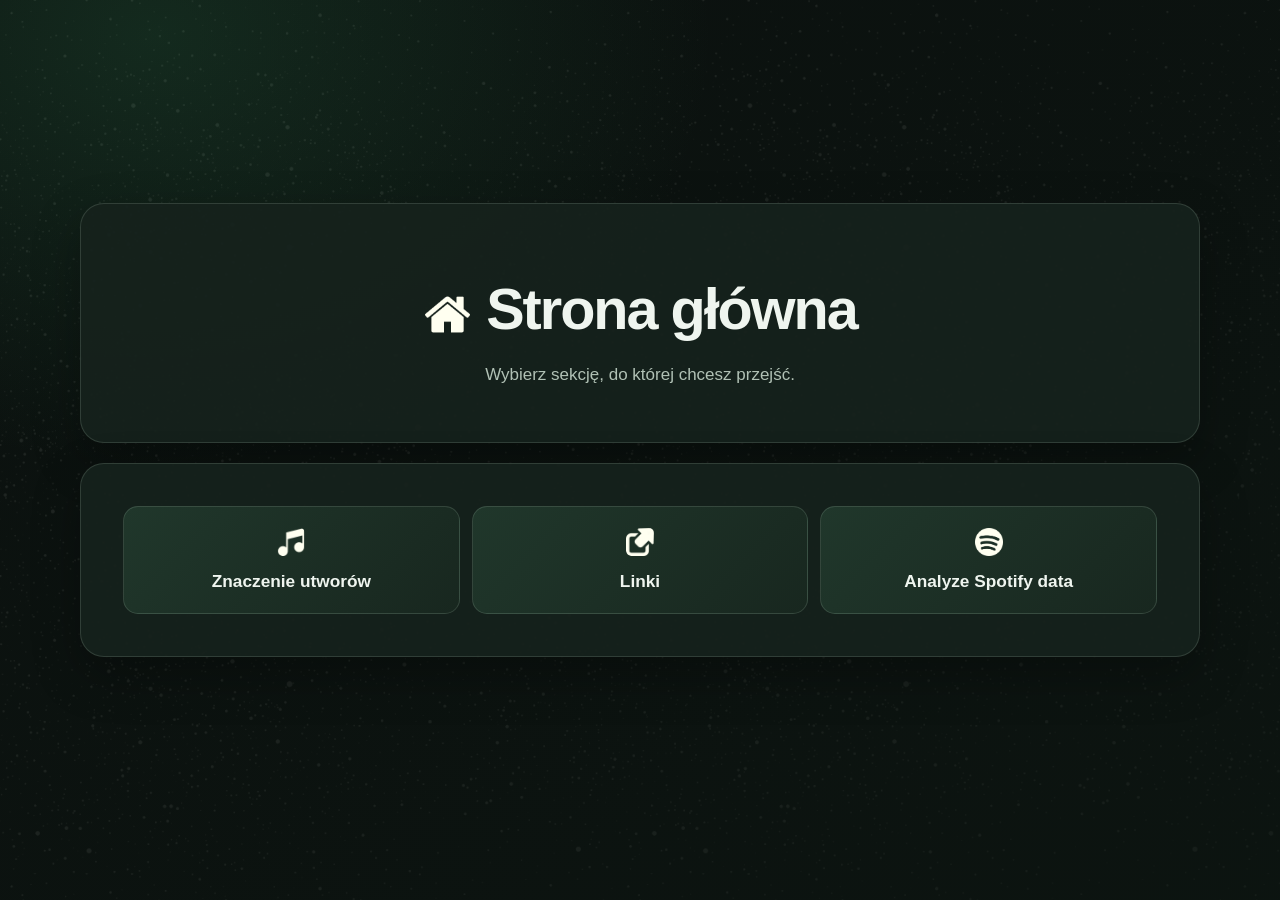
<file: index.html>
<!DOCTYPE html>
<html lang="pl">

<head>
    <meta charset="UTF-8">
    <title>Strona główna</title>
    <link rel="stylesheet" href="style.css">
    <link rel="icon" type="image/png" href="mojaStronaLogo.png">
</head>

<body class="stronaGlowna">

    <div class="blok">
        <h1><img src="houseIcon.png"> Strona główna</h1>
        <p>Wybierz sekcję, do której chcesz przejść.</p>
    </div>

    <div class="blok" id="indexNav">
        <a class="button" href="znaczenieUtworow.html"><img src="musicIcon.png"> Znaczenie utworów</a>
        <a class="button" href="linki.html"><img src="hyperlinkIcon.png"> Linki</a>
        <a class="button" href="analyzeSpotifyData.html"><img src="spotifyIcon.png"> Analyze Spotify data</a>
    </div>

</body>

</html>
</file>
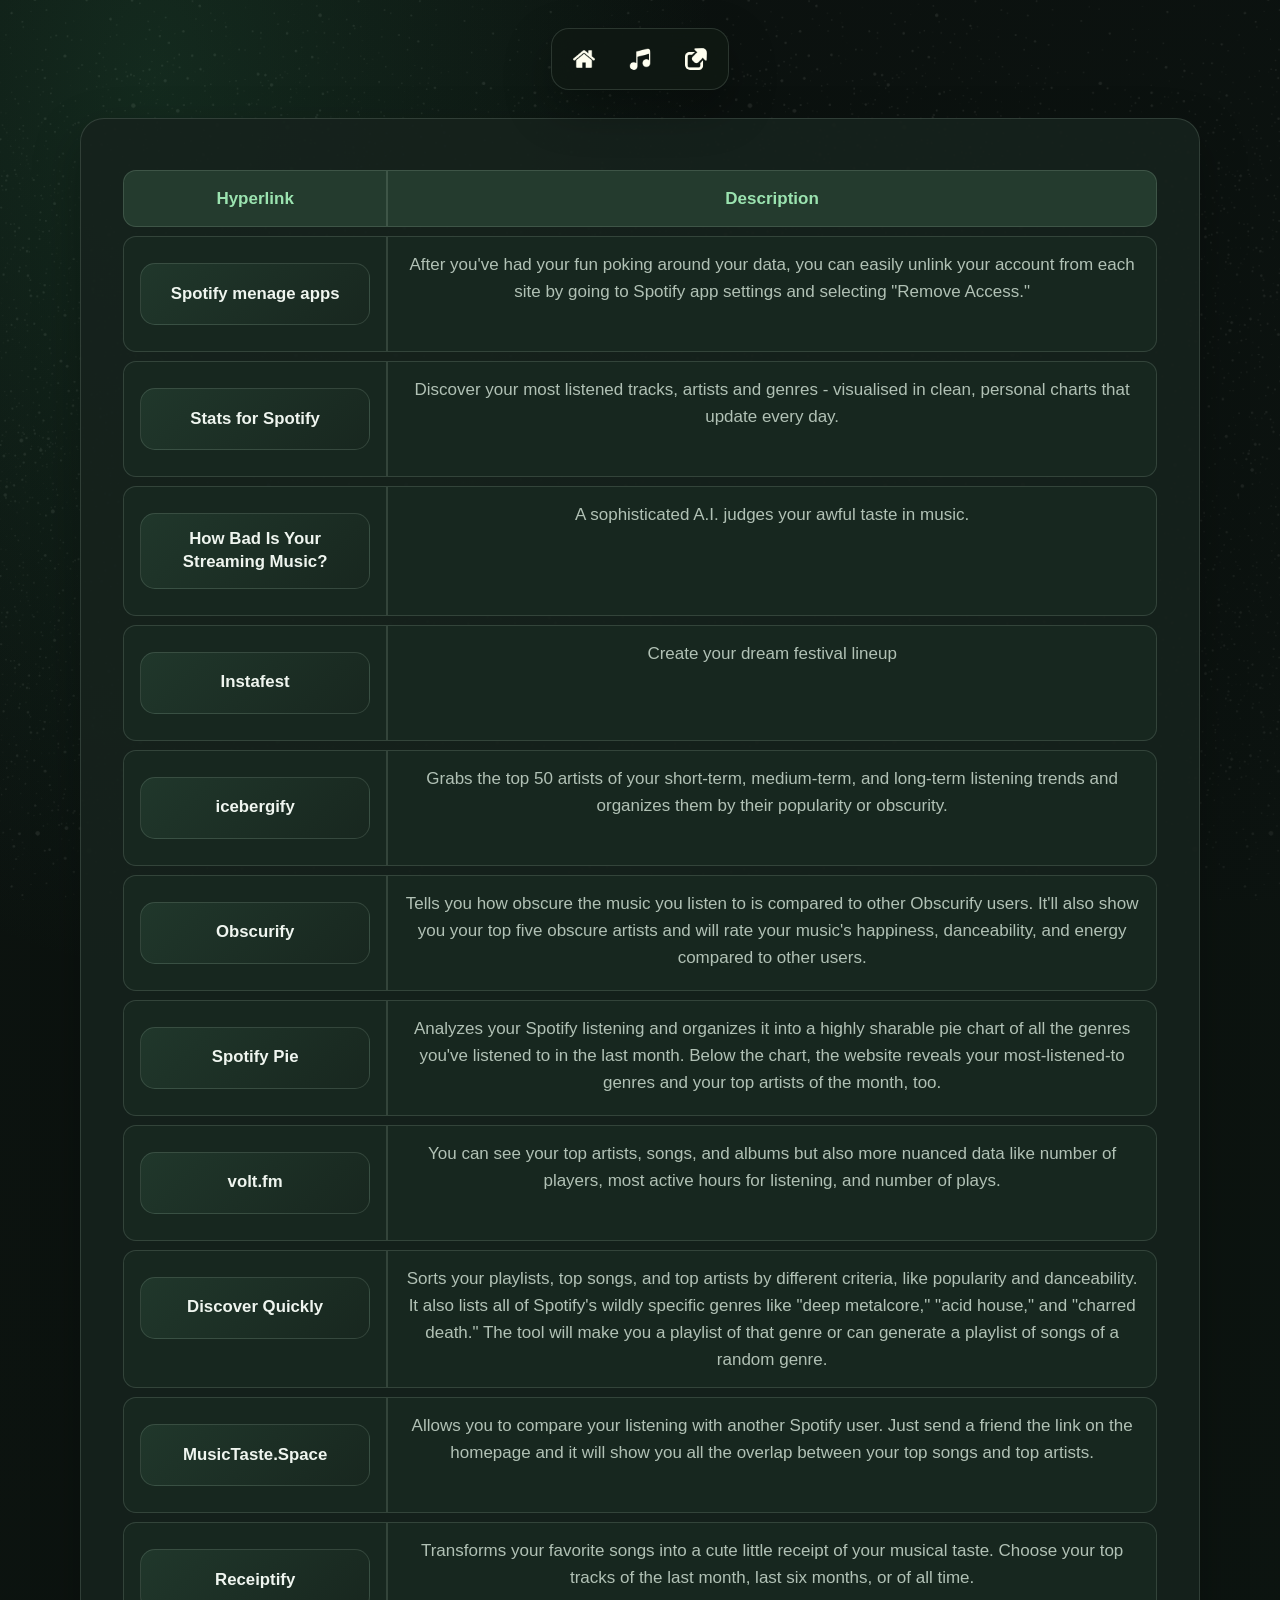
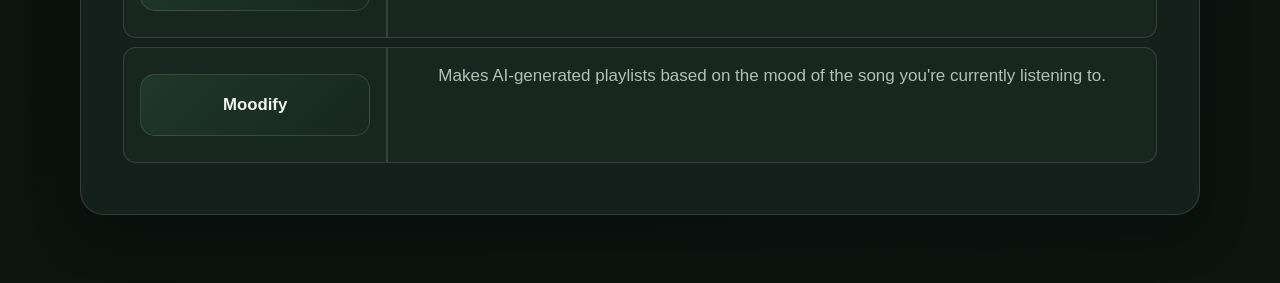
<file: analyzeSpotifyData.html>
<!DOCTYPE html>
<html lang="pl">

<head>
    <meta charset="UTF-8">
    <title>Best websites to analyze your Spotify data</title>
    <link rel="stylesheet" href="style.css">
    <link rel="icon" type="image/png" href="mojaStronaLogo.png">
</head>

<body>
    <div class="nawigacja">
        <a href="index.html"><img src="houseIcon.png" alt="home"></a>
        <a href="znaczenieUtworow.html"><img src="musicIcon.png" alt="music"></a>
        <a href="linki.html"><img src="hyperlinkIcon.png" alt="links"></a>
    </div>
    <div class="blok">
        <table border="1">
            <thead>
                <tr>
                    <td>Hyperlink</td>
                    <td>Description</td>
                </tr>
            </thead>
            <tbody>
                <tr>
                    <td><a class="button" target="blank"
                            href="https://www.google.com/search?q=spotify+manage+apps&client=firefox-b-d&hs=rVBq&sca_esv=c20455dc7eca16bd&ei=wntGataoCqCh1fIPxvGkoAE&biw=1920&bih=919&ved=0ahUKEwjWkZ7vn7SVAxWgUFUIHcY4CRQQ4dUDCBA&uact=5&oq=spotify+manage+apps&gs_lp=[base64]&sclient=gws-wiz-serp">Spotify
                            menage apps</a></td>
                    <td>After you've had your fun poking around your data, you can easily unlink your account from each
                        site by going to Spotify app settings and selecting "Remove Access."</td>
                </tr>
                <tr>
                    <td><a class="button" target="blank" href="https://www.statsforspotify.com/">Stats for Spotify</a>
                    </td>
                    <td>Discover your most listened tracks, artists and genres - visualised in clean, personal charts
                        that update every day.</td>
                </tr>
                <tr>
                    <td><a class="button" target="blank" href="https://pudding.cool/2021/10/judge-my-music/">How Bad Is
                            Your Streaming Music?</a></td>
                    <td>A sophisticated A.I. judges your awful taste in music.</td>
                </tr>
                <tr>
                    <td><a class="button" target="blank" href="https://www.instafest.app/">Instafest</a></td>
                    <td>Create your dream festival lineup</td>
                </tr>
                <tr>
                    <td><a class="button" target="blank" href="https://icebergify.com/">icebergify</a></td>
                    <td>Grabs the top 50 artists of your short-term, medium-term, and long-term listening trends and
                        organizes them by their popularity or obscurity.</td>
                </tr>
                <tr>
                    <td><a class="button" target="blank" href="https://www.obscurifymusic.com/login">Obscurify</a></td>
                    <td>Tells you how obscure the music you listen to is compared to other Obscurify users. It'll also
                        show you your top five obscure artists and will rate your music's happiness, danceability, and
                        energy compared to other users.</td>
                </tr>
                <tr>
                    <td><a class="button" target="blank" href="https://huangdarren1106.github.io/#">Spotify Pie</a></td>
                    <td>Analyzes your Spotify listening and organizes it into a highly sharable pie chart of all the
                        genres you've listened to in the last month. Below the chart, the website reveals your
                        most-listened-to genres and your top artists of the month, too.</td>
                </tr>
                <tr>
                    <td><a class="button" target="blank" href="https://volt.fm/">volt.fm</a></td>
                    <td>You can see your top artists, songs, and albums but also more nuanced data like number of
                        players, most active hours for listening, and number of plays.</td>
                </tr>
                <tr>
                    <td><a class="button" target="blank" href="https://discoverquickly.com/">Discover Quickly</a></td>
                    <td>Sorts your playlists, top songs, and top artists by different criteria, like popularity and
                        danceability. It also lists all of Spotify's wildly specific genres like "deep metalcore," "acid
                        house," and "charred death." The tool will make you a playlist of that genre or can generate a
                        playlist of songs of a random genre.</td>
                </tr>
                <tr>
                    <td><a class="button" target="blank" href="https://musictaste.space/">MusicTaste.Space</a></td>
                    <td>Allows you to compare your listening with another Spotify user. Just send a friend the link on
                        the homepage and it will show you all the overlap between your top songs and top artists.</td>
                </tr>
                <tr>
                    <td><a class="button" target="blank" href="https://receiptify.herokuapp.com/">Receiptify</a></td>
                    <td>Transforms your favorite songs into a cute little receipt of your musical taste. Choose your top
                        tracks of the last month, last six months, or of all time.</td>
                </tr>
                <tr>
                    <td><a class="button" target="blank" href="https://moodify.toasted.ai/">Moodify</a></td>
                    <td>Makes AI-generated playlists based on the mood of the song you're currently listening to.</td>
                </tr>
            </tbody>
        </table>

    </div>
</body>

</html>
</file>
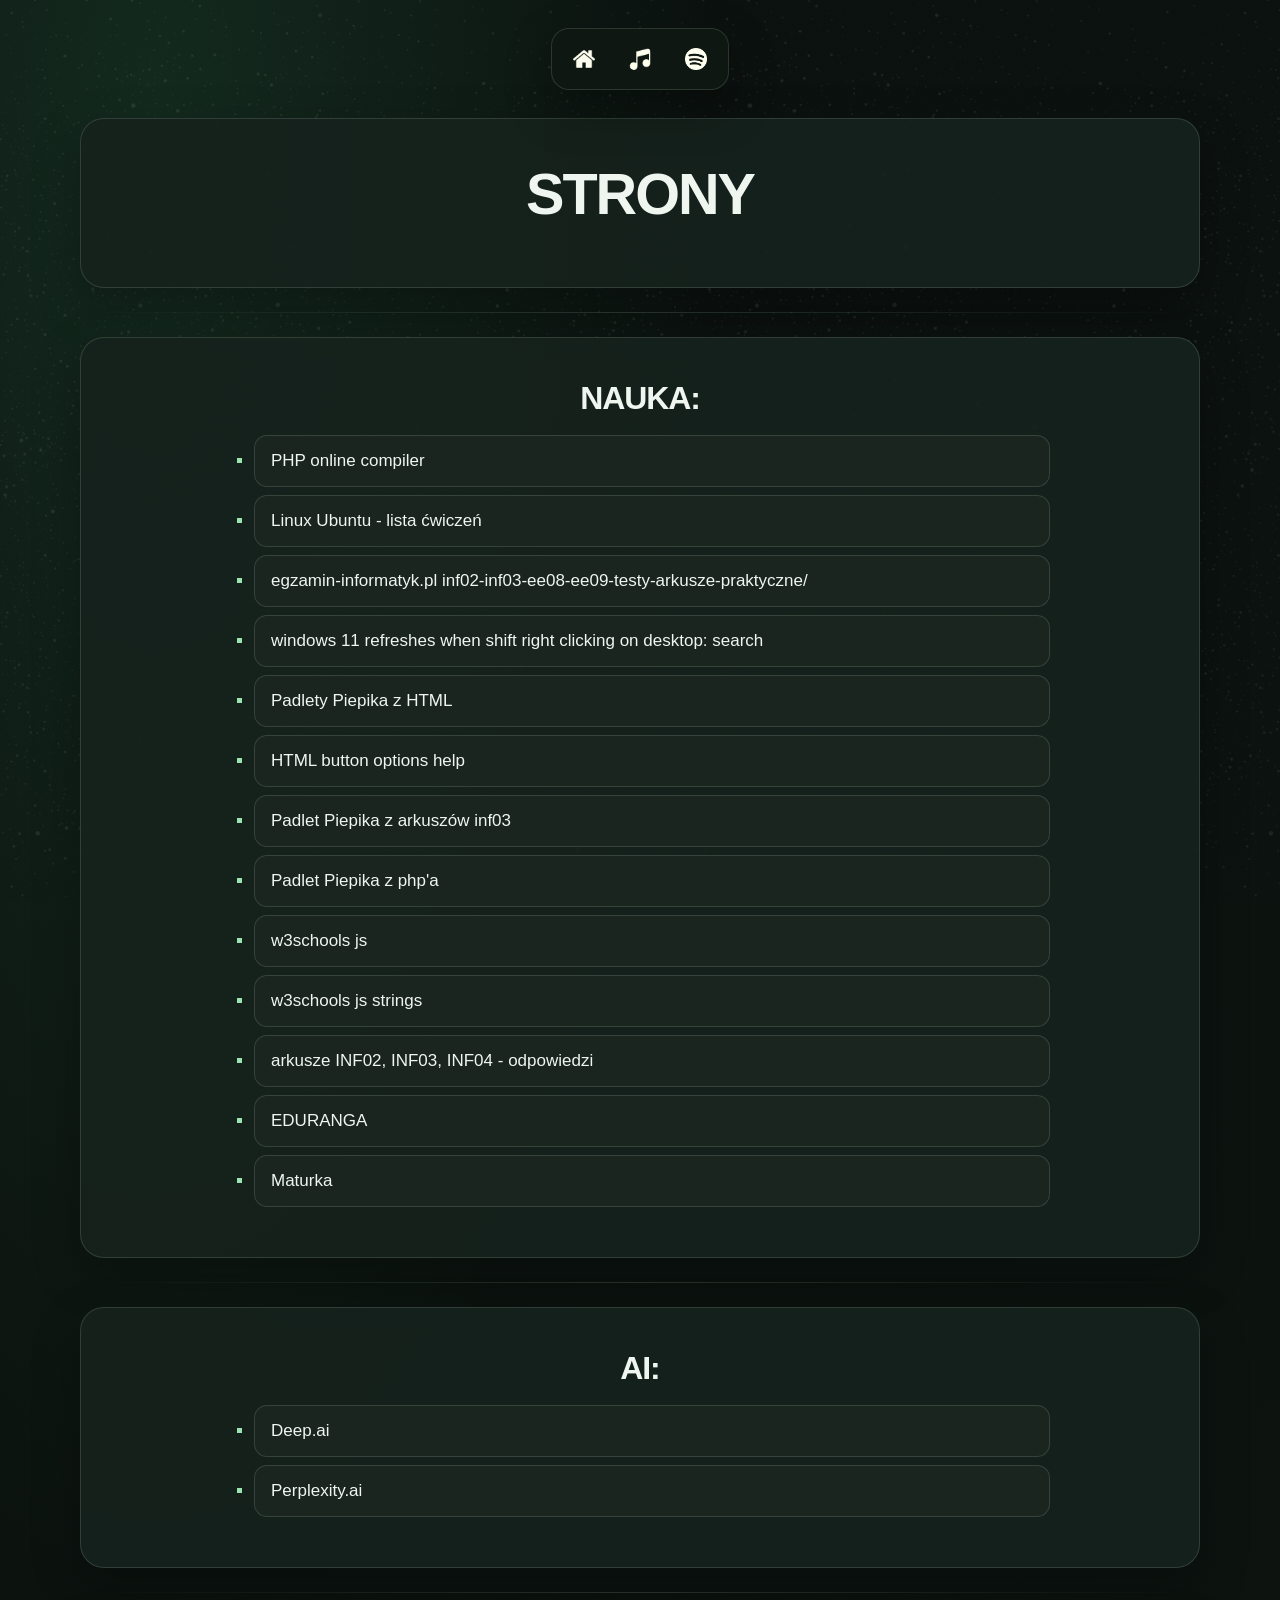
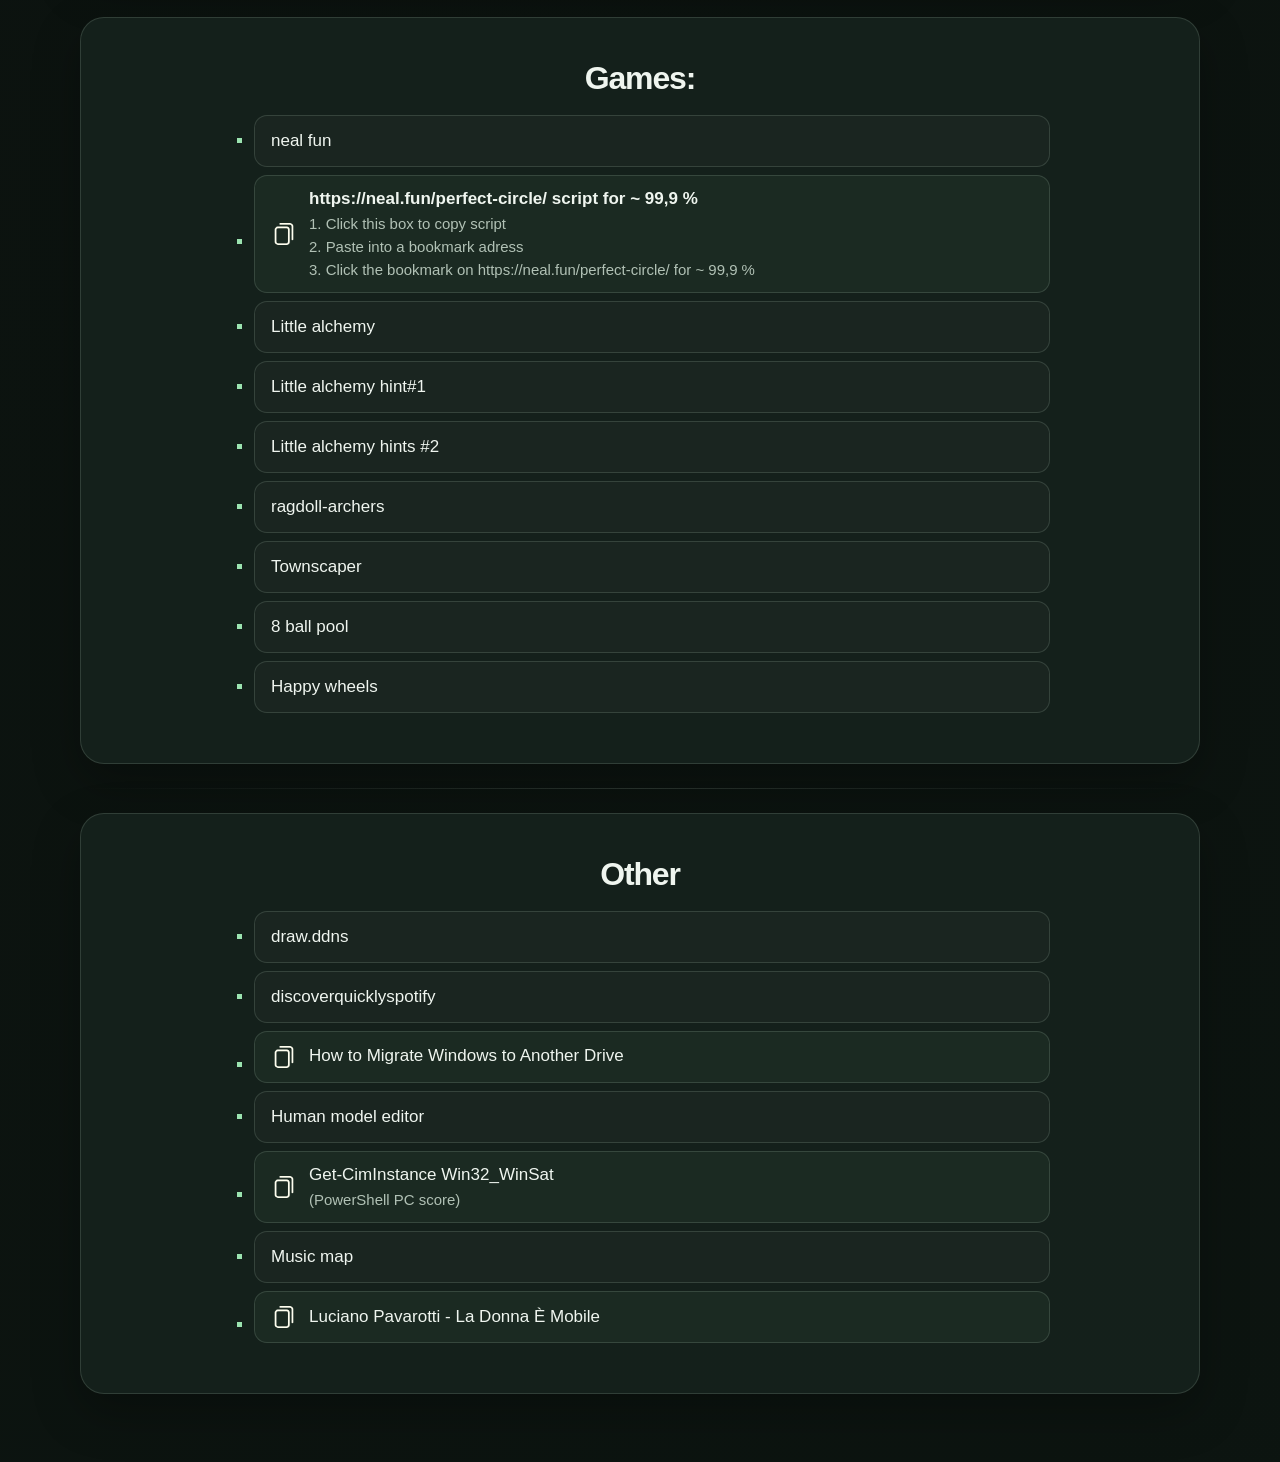
<file: linki.html>
<!DOCTYPE html>
<html lang="pl">

<head>
    <meta charset="UTF-8">
    <meta name="viewport" content="width=device-width, initial-scale=1.0" />
    <title>Linki</title>
    <link rel="stylesheet" href="style.css">
    <link rel="icon" type="image/png" href="mojaStronaLogo.png">
    <script>
        function showToast(msg) {
            const toast = document.getElementById("toast");
            toast.textContent = msg;
            toast.classList.add("show");
            setTimeout(() => {
                toast.classList.remove("show");
            }, 1500);
        }

        function copyText(text) {
            if (navigator.clipboard && window.isSecureContext) {
                navigator.clipboard.writeText(text)
                    .then(() => showToast("Skopiowano!"))
                    .catch(() => fallbackCopy(text));
            } else {
                fallbackCopy(text);
            }
        }

        function fallbackCopy(text) {
            const textarea = document.createElement("textarea");
            textarea.value = text;
            document.body.appendChild(textarea);
            textarea.select();

            try {
                document.execCommand("copy");
                showToast("Skopiowano!");
            } catch (e) {
                showToast("Błąd kopiowania!");
                console.error(e);
            }

            document.body.removeChild(textarea);
        }

        function openLink(url) {
            window.open(url, '_blank');
        }
    </script>
</head>

<body class="stronaLinki">

    <div class="nawigacja">
        <a href="index.html"><img src="houseIcon.png" alt="home"></a>
        <a href="znaczenieUtworow.html"><img src="musicIcon.png" alt="music"></a>
        <a href="analyzeSpotifyData.html"><img src="spotifyIcon.png" alt="spotifyIcon"></a>
    </div>

    <div id="toast"></div>

    <div class="blok">
        <h1>STRONY</h1>
    </div>

    <div class="seperate"></div>

    <div class="blok">
        <h2>NAUKA:</h2>
        <ul>
            <li><button class="hyperlink" onclick="openLink('https://onlinephp.io/')">PHP online compiler</button></li>
            <li><button class="hyperlink" onclick="openLink('https://zse.rzeszow.pl/ubuntu/lista-cwiczen')">Linux Ubuntu
                    - lista ćwiczeń</button></li>
            <li><button class="hyperlink"
                    onclick="openLink('https://egzamin-informatyk.pl/inf02-inf03-ee08-ee09-testy-arkusze-praktyczne/')">egzamin-informatyk.pl
                    inf02-inf03-ee08-ee09-testy-arkusze-praktyczne/</button></li>
            <li><button class="hyperlink"
                    onclick="openLink('https://www.google.com/search?q=windows+11+refreshes+when+shift+right+clicking+on+desktop&oq=windows+11+refreshes+when+shift+right+clicking+on+desktop&gs_lcrp=EgZjaHJvbWUyBggAEEUYOTIHCAEQABjvBTIHCAIQABjvBTIHCAMQABjvBTIHCAQQABjvBTIHCAUQABjvBdIBBzc3NGowajeoAgCwAgA&sourceid=chrome&ie=UTF-8')">windows
                    11 refreshes when shift right clicking on desktop: search</button></li>
            <li><button class="hyperlink"
                    onclick="openLink('https://padlet.com/marcinpiepik/html5-uivaxnssnelvgwbb')">Padlety Piepika z
                    HTML</button></li>
            <li><button class="hyperlink"
                    onclick="openLink('https://developer.mozilla.org/en-US/docs/Web/HTML/Reference/Elements/button')">HTML
                    button options help</button></li>
            <li><button class="hyperlink"
                    onclick="openLink('https://padlet.com/marcinpiepik/inf-03-jn1rvdrow06idmlj')">Padlet Piepika z
                    arkuszów inf03</button></li>
            <li><button class="hyperlink"
                    onclick="openLink('https://padlet.com/marcinpiepik/php-bazy-danych-f28ep5j7j0qaia06')">Padlet
                    Piepika z php'a</button></li>
            <li><button class="hyperlink" onclick="openLink('https://www.w3schools.com/js/default.asp')">w3schools
                    js</button></li>
            <li><button class="hyperlink" onclick="openLink('https://www.w3schools.com/js/js_strings.asp')">w3schools js
                    strings</button></li>
            <li><button class="hyperlink" onclick="openLink('https://ee-informatyk.pl/')">arkusze INF02, INF03, INF04 -
                    odpowiedzi</button></li>
            <li><button class="hyperlink" onclick="openLink('https://app.eduranga.pl/')">EDURANGA</button></li>
            <li><button class="hyperlink" onclick="openLink('https://zdaszto.eduranga.pl/moje-kursy/')">Maturka</button></li>
        </ul>
    </div>

    <div class="seperate"></div>

    <div class="blok">
        <h2>AI:</h2>
        <ul>
            <li><button class="hyperlink" onclick="openLink('https://deepai.org/')">Deep.ai</button></li>
            <li><button class="hyperlink" onclick="openLink('https://www.perplexity.ai/')">Perplexity.ai</button></li>
        </ul>
    </div>

    <div class="seperate"></div>

    <div class="blok">
        <h2>Games:</h2>
        <ul>
            <li><button class="hyperlink" onclick="openLink('https://neal.fun/')">neal fun</button></li>

            <li>
                <button class="copy"
                    onclick="copyText('javascript:(function()%7Blet%20s%3Ddocument.querySelector(%22main%20svg%22).getBoundingClientRect()%2Ccx%3Ds.width%2F2%2Bs.x%2Ccy%3Ds.height%2F2%2Bs.y%2Cr%3Ds.width%2F3%2Cd%3Ddocument.querySelector(%22main%20div%22)%2Ca%3D0%3Bfor(let%20e%3D0%3Be%3C50%3Be%2B%2B)%7Ba%2B%3DMath.acos(1-Math.pow(60%2Fr%2C2)%2F2)%3Blet%20t%3DMath.round(cx%2Br*Math.cos(a))%2Cn%3DMath.round(cy%2Br*Math.sin(a))%3B0%3D%3De%26%26d.dispatchEvent(new%20MouseEvent(%22mousedown%22%2C%7BclientX%3At%2CclientY%3An%7D))%2Cd.dispatchEvent(new%20MouseEvent(%22mousemove%22%2C%7BclientX%3At%2CclientY%3An%7D))%3Bd.dispatchEvent(new%20MouseEvent(%22mouseup%22%2C%7BclientX%3At%2CclientY%3An%7D))%7D)()')">
                    <img src="iconCopy.png" alt="iconCopy" />
                    <div class="btn-text">
                        <b>https://neal.fun/perfect-circle/ script for ~ 99,9 %</b>
                        <span>1. Click this box to copy script</span>
                        <span>2. Paste into a bookmark adress</span>
                        <span>3. Click the bookmark on https://neal.fun/perfect-circle/ for ~ 99,9 %</span>
                    </div>
                </button>
            </li>

            <li><button class="hyperlink" onclick="openLink('https://littlealchemy.com/')">Little alchemy</button></li>
            <li><button class="hyperlink" onclick="openLink('https://www.gambledude.com/#S')">Little alchemy
                    hint#1</button></li>
            <li><button class="hyperlink" onclick="openLink('https://littlealchemy.com/hints/')">Little alchemy hints
                    #2</button></li>
            <li><button class="hyperlink"
                    onclick="openLink('https://www.crazygames.com/game/ragdoll-archers')">ragdoll-archers</button></li>
            <li><button class="hyperlink"
                    onclick="openLink('https://oskarstalberg.com/Townscaper/#HAI5kA2')">Townscaper</button></li>
            <li><button class="hyperlink"
                    onclick="openLink('https://www.crazygames.com/game/8-ball-pool-billiards-multiplayer')">8 ball
                    pool</button></li>
            <li><button class="hyperlink" onclick="openLink('https://totaljerkface.com/happy_wheels.tjf')">Happy
                    wheels</button></li>
        </ul>
    </div>

    <div class="seperate"></div>

    <div class="blok">
        <h2>Other</h2>
        <ul>
            <li><button class="hyperlink" onclick="openLink('https://draw.ddns.net/')">draw.ddns</button></li>
            <li><button class="hyperlink"
                    onclick="openLink('https://discoverquickly.com')">discoverquicklyspotify</button></li>

            <li>
                <button class="copy" onclick="copyText('How to Migrate Windows to Another Drive')">
                    <img src="iconCopy.png" alt="iconCopy" />
                    <div class="btn-text">How to Migrate Windows to Another Drive</div>
                </button>
            </li>

            <li><button class="hyperlink" onclick="openLink('https://me.meshcapade.com/editor')">Human model
                    editor</button></li>

            <li>
                <button class="copy" onclick="copyText('Get-CimInstance Win32_WinSat')">
                    <img src="iconCopy.png" alt="iconCopy" />
                    <div class="btn-text">
                        Get-CimInstance Win32_WinSat
                        <span>(PowerShell PC score)</span>
                    </div>
                </button>
            </li>

            <li><button class="hyperlink" onclick="openLink('https://www.music-map.com')">Music map</button></li>

            <li>
                <button class="copy" onclick="copyText('Luciano Pavarotti - La Donna È Mobile (Rigoletto)')">
                    <img src="iconCopy.png" alt="iconCopy" />
                    <div class="btn-text">Luciano Pavarotti - La Donna È Mobile</div>
                </button>
            </li>
        </ul>
    </div>

</body>

</html>
</file>
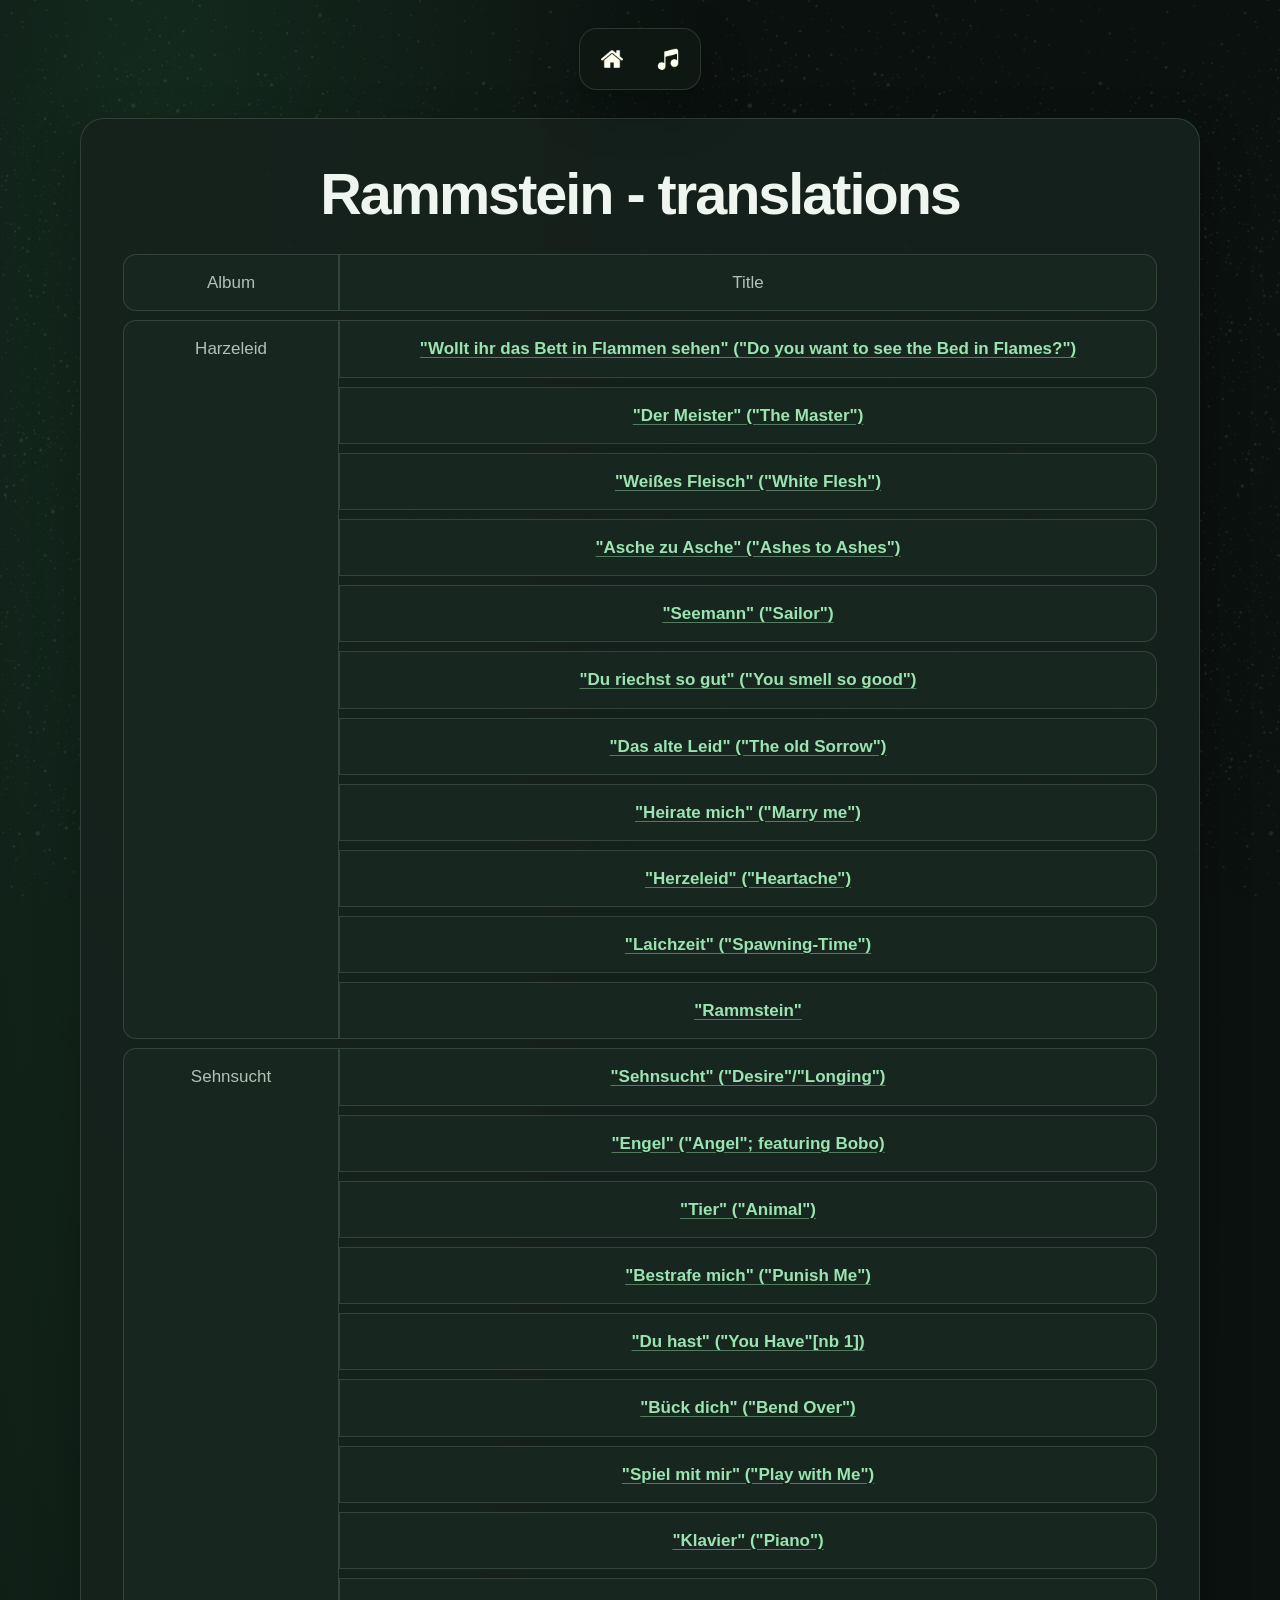
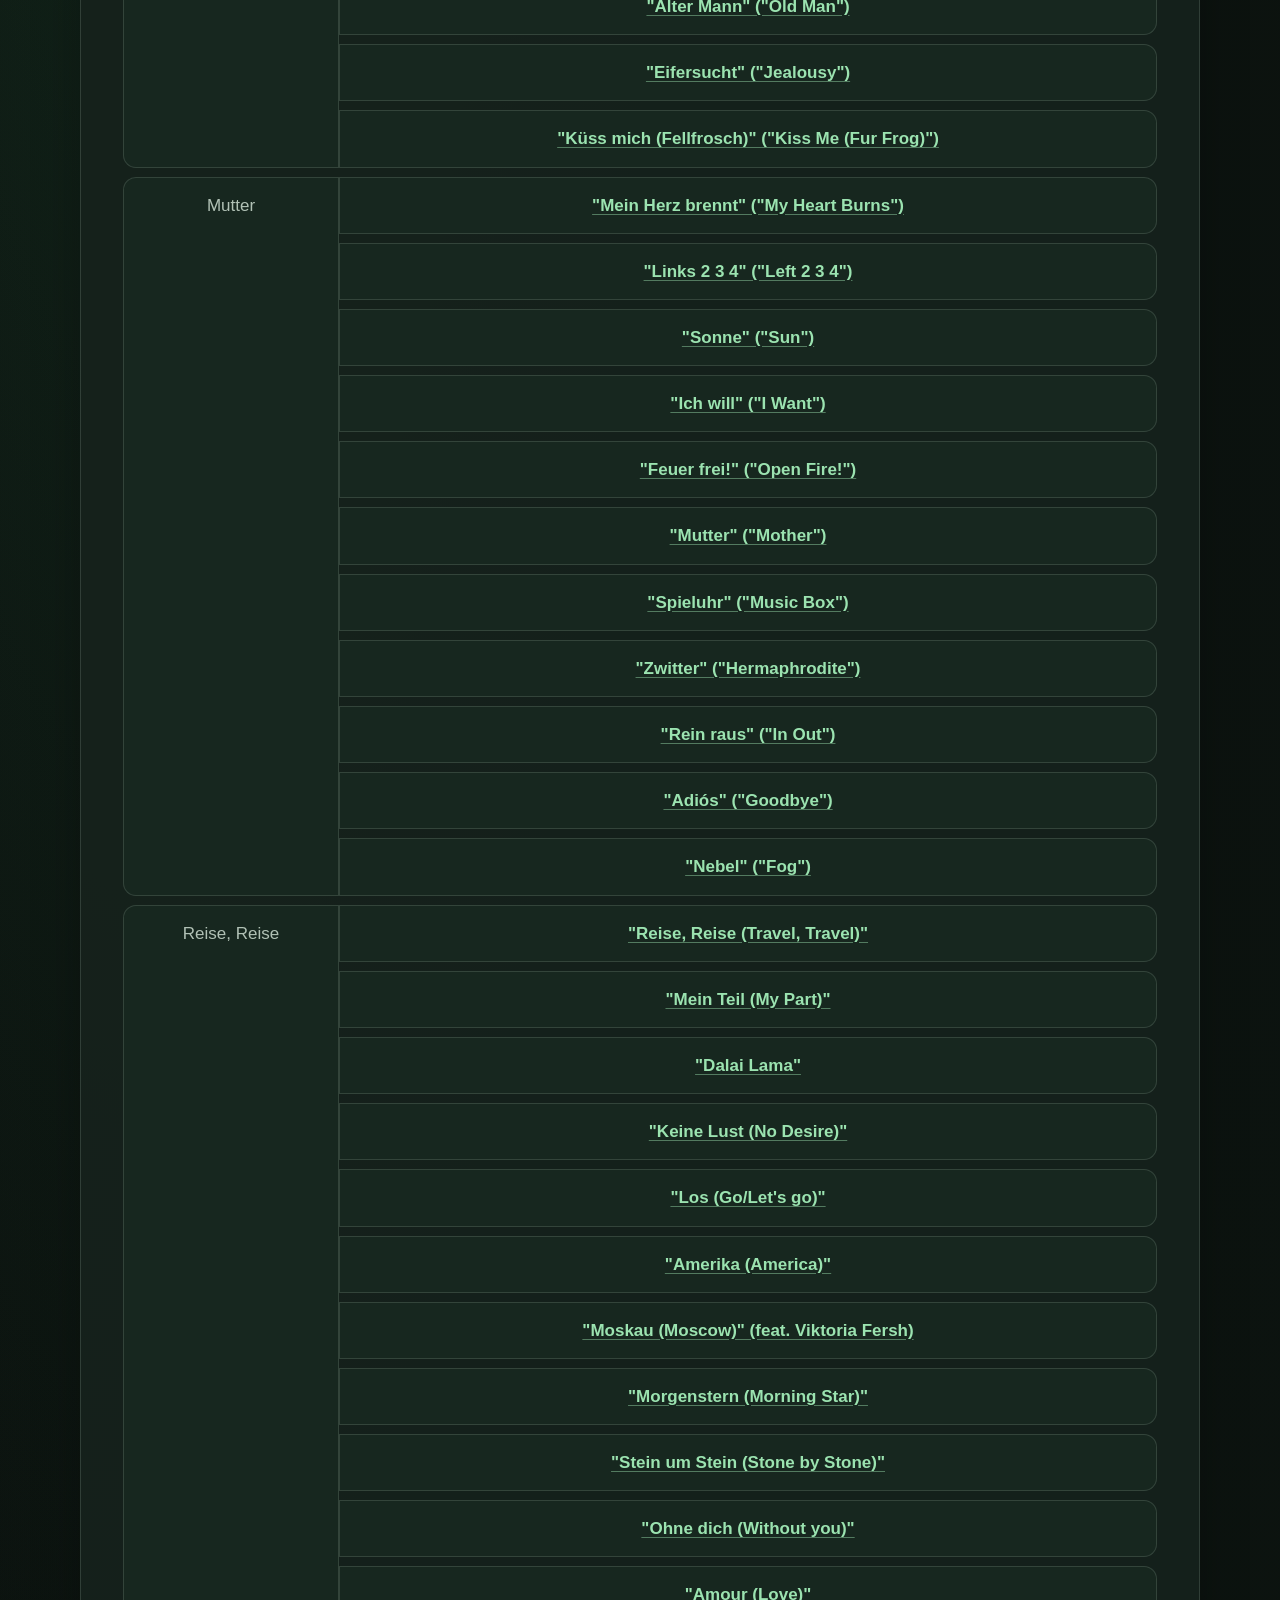
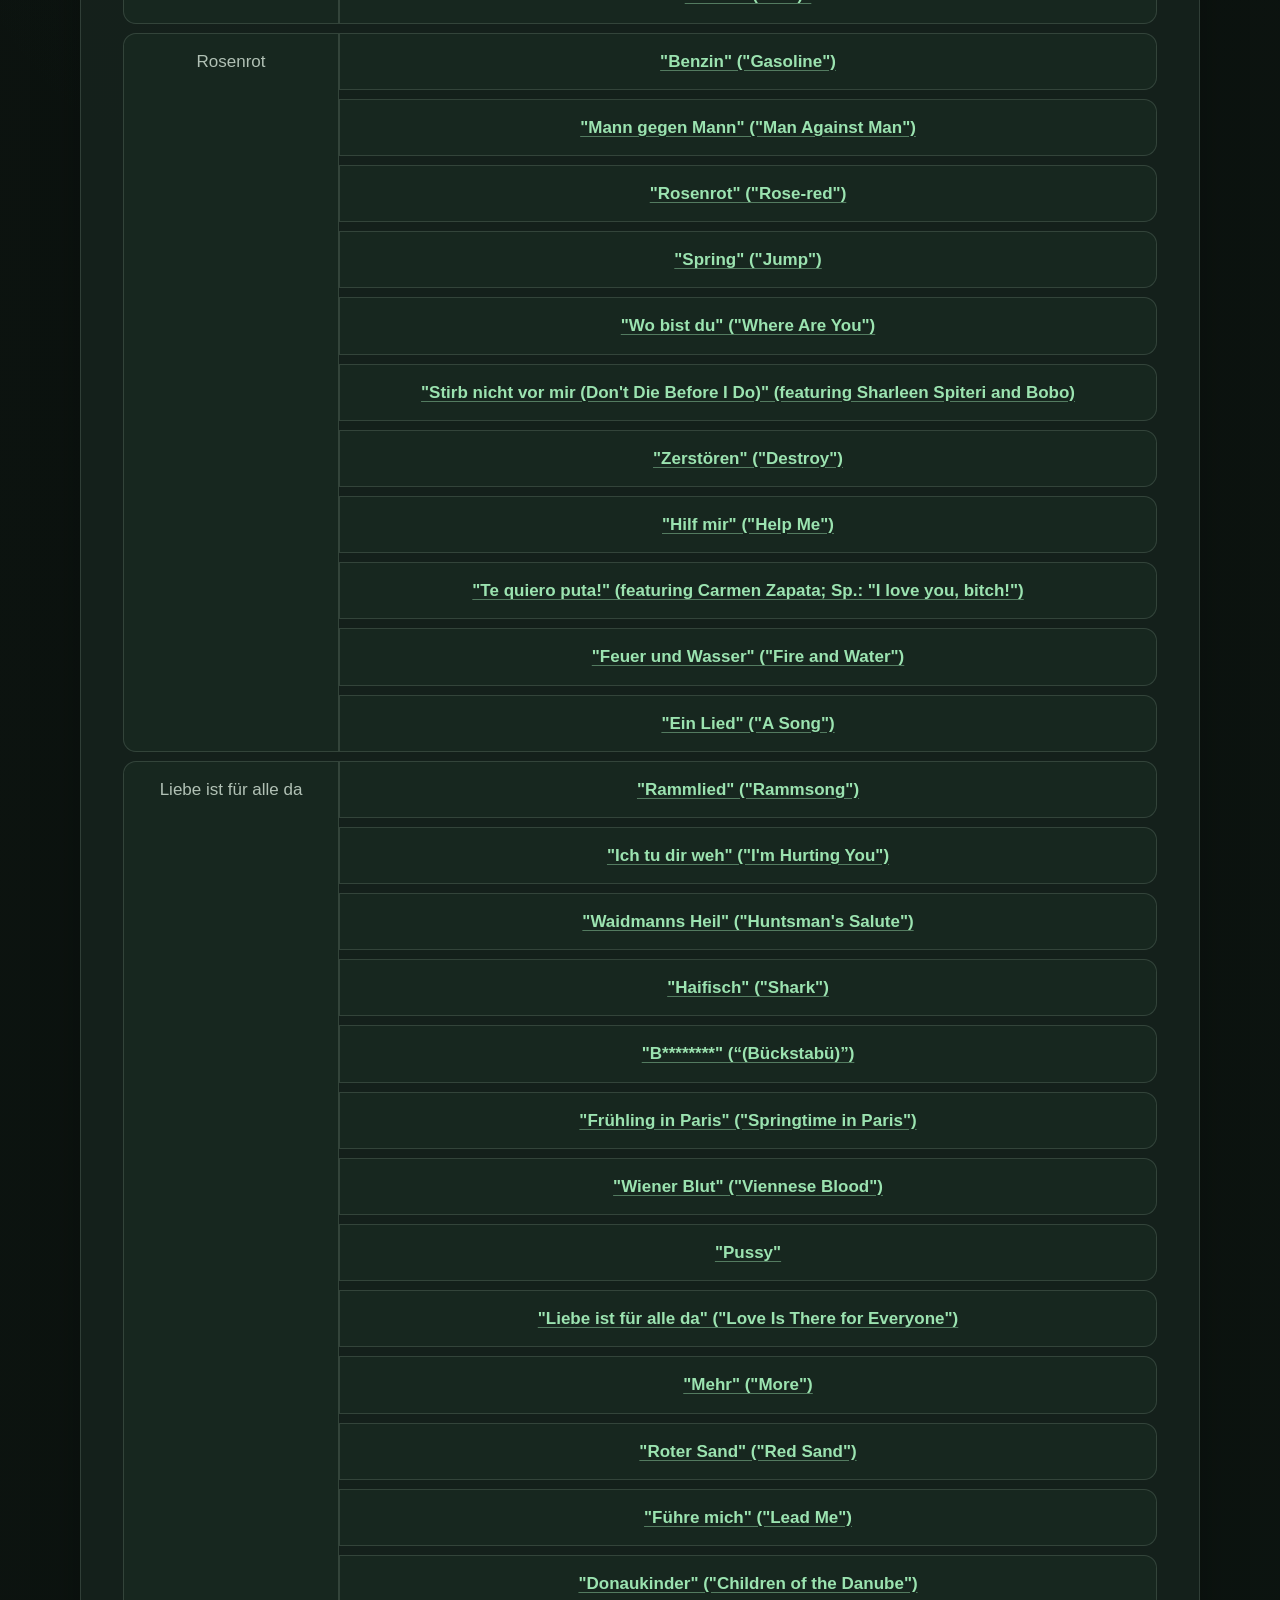
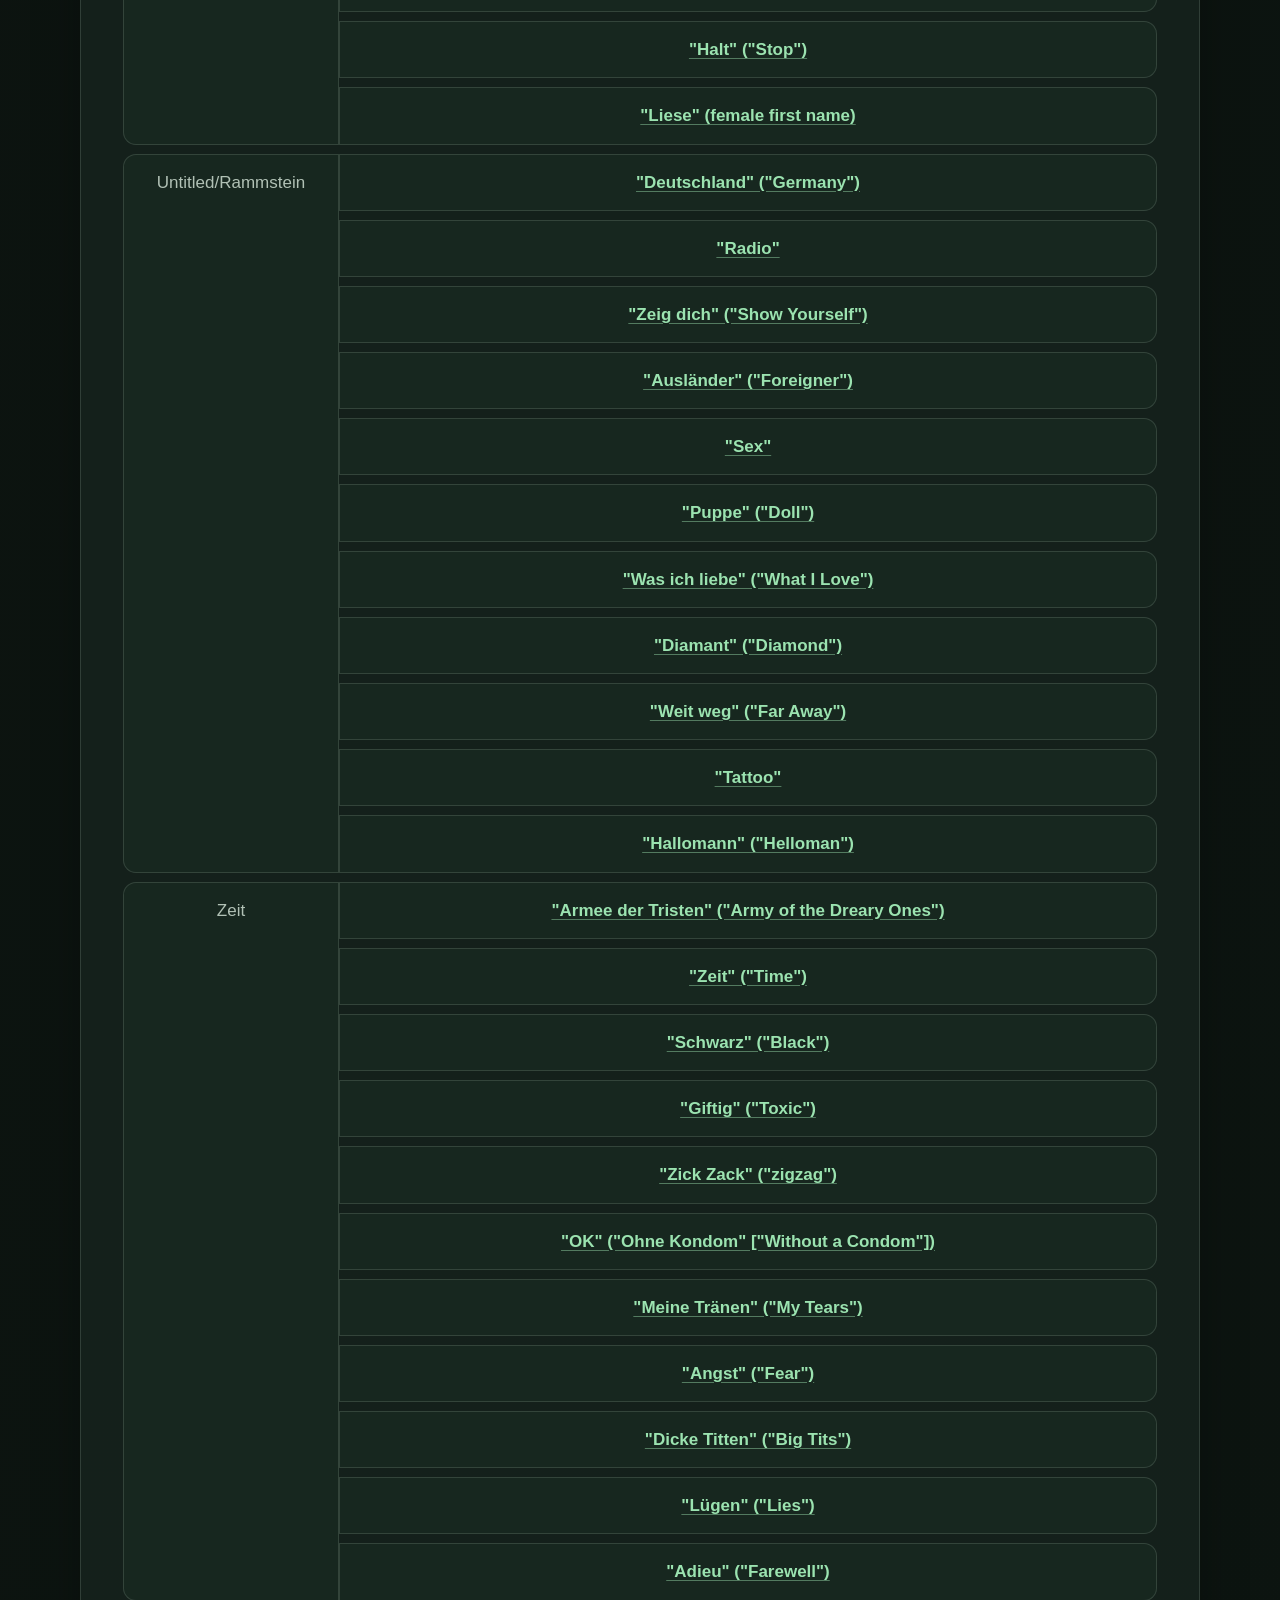
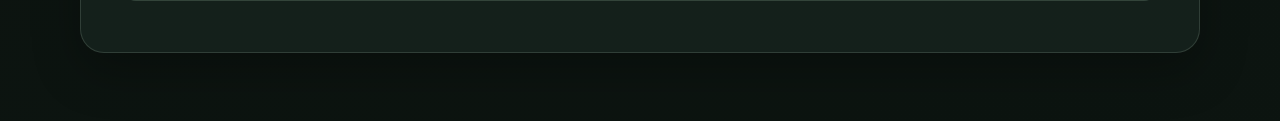
<file: RammsteinSongTranslations.html>
<!DOCTYPE html>
<html lang="pl">

<head>
    <meta charset="UTF-8">
    <title>Rammstein - translations</title>
    <link rel="stylesheet" href="style.css">
</head>

<body>
    <div class="nawigacja">
        <a href="index.html"><img src="houseIcon.png" alt="home"></a>
        <a href="znaczenieUtworow.html"><img src="musicIcon.png" alt="music"></a>
    </div>

    <div class="blok">
        <h1>Rammstein - translations</h1>
        <table border="1">
            <tr>
                <td>Album</td>
                <td>Title</td>
            </tr>
            <tr>
                <td rowspan="11">Harzeleid</td>
                <td><a href="https://www.youtube.com/results?search_query=Wollt+ihr+das+Bett+in+Flammen+sehen++Rammstein+translation"
                        target="_blank">"Wollt ihr das Bett in Flammen sehen" ("Do you want to see the Bed in
                        Flames?")</a></td>
            </tr>
            <tr>
                <td><a href="https://www.youtube.com/results?search_query=Der+Meister+Rammstein+translation"
                        target="_blank">"Der Meister" ("The Master")</a></td>
            </tr>
            <tr>
                <td><a href="https://www.youtube.com/results?search_query=Weißes+Fleisch+Rammstein+translation"
                        target="_blank">"Weißes Fleisch" ("White Flesh")</a></td>
            </tr>
            <tr>
                <td><a href="https://www.youtube.com/results?search_query=Asche+zu+Asche+Rammstein+translation"
                        target="_blank">"Asche zu Asche" ("Ashes to Ashes")</a></td>
            </tr>
            <tr>
                <td><a href="https://www.youtube.com/results?search_query=Seemann+Rammstein+translation"
                        target="_blank">"Seemann" ("Sailor")</a></td>
            </tr>
            <tr>
                <td><a href="https://www.youtube.com/results?search_query=Du+riechst+so+gut+Rammstein+translation"
                        target="_blank">"Du riechst so gut" ("You smell so good")</a></td>
            </tr>
            <tr>
                <td><a href="https://www.youtube.com/results?search_query=Das+alte+Leid+Rammstein+translation"
                        target="_blank">"Das alte Leid" ("The old Sorrow")</a></td>
            </tr>
            <tr>
                <td><a href="https://www.youtube.com/results?search_query=Heirate+mich+Rammstein+translation"
                        target="_blank">"Heirate mich" ("Marry me")</a></td>
            </tr>
            <tr>
                <td><a href="https://www.youtube.com/results?search_query=Herzeleid+Rammstein+translation"
                        target="_blank">"Herzeleid" ("Heartache")</a></td>
            </tr>
            <tr>
                <td><a href="https://www.youtube.com/results?search_query=Laichzeit+Rammstein+translation"
                        target="_blank">"Laichzeit" ("Spawning-Time")</a></td>
            </tr>
            <tr>
                <td><a href="https://www.youtube.com/results?search_query=Rammstein+Rammstein+translation"
                        target="_blank">"Rammstein"</a></td>
            </tr>
            <tr>
                <td rowspan="11">Sehnsucht </td>
                <td><a href="https://www.youtube.com/results?search_query=Sehnsucht+Rammstein+translation"
                        target="_blank">"Sehnsucht" ("Desire"/"Longing")</a></td>
            </tr>
            <tr>
                <td><a href="https://www.youtube.com/results?search_query=Engel+Rammstein+translation"
                        target="_blank">"Engel" ("Angel"; featuring Bobo)</a></td>
            </tr>
            <tr>
                <td><a href="https://www.youtube.com/results?search_query=Tier+Rammstein+translation"
                        target="_blank">"Tier" ("Animal")</a></td>
            </tr>
            <tr>
                <td><a href="https://www.youtube.com/results?search_query=Bestrafe+mich+Rammstein+translation"
                        target="_blank">"Bestrafe mich" ("Punish Me")</a></td>
            </tr>
            <tr>
                <td><a href="https://www.youtube.com/results?search_query=Du+hast+Rammstein+translation"
                        target="_blank">"Du hast" ("You Have"[nb 1])</a></td>
            </tr>
            <tr>
                <td><a href="https://www.youtube.com/results?search_query=Bück+dich+Rammstein+translation"
                        target="_blank">"Bück dich" ("Bend Over")</a></td>
            </tr>
            <tr>
                <td><a href="https://www.youtube.com/results?search_query=Spiel+mit+mir+Rammstein+translation"
                        target="_blank">"Spiel mit mir" ("Play with Me")</a></td>
            </tr>
            <tr>
                <td><a href="https://www.youtube.com/results?search_query=Klavier+Rammstein+translation"
                        target="_blank">"Klavier" ("Piano")</a></td>
            </tr>
            <tr>
                <td><a href="https://www.youtube.com/results?search_query=Alter+Mann+Rammstein+translation"
                        target="_blank">"Alter Mann" ("Old Man")</a></td>
            </tr>
            <tr>
                <td><a href="https://www.youtube.com/results?search_query=Eifersucht+Rammstein+translation"
                        target="_blank">"Eifersucht" ("Jealousy")</a></td>
            </tr>
            <tr>
                <td><a href="https://www.youtube.com/results?search_query=Küss+mich+(Fellfrosch)+Rammstein+translation"
                        target="_blank">"Küss mich (Fellfrosch)" ("Kiss Me (Fur Frog)")</a></td>
            </tr>
            <tr>
                <td rowspan="11">Mutter</td>
                <td><a href="https://www.youtube.com/results?search_query=Mein+Herz+brennt+Rammstein+translation"
                        target="_blank">"Mein Herz brennt" ("My Heart Burns")</a></td>
            </tr>
            <tr>
                <td><a href="https://www.youtube.com/results?search_query=Links+2+3+4+Rammstein+translation"
                        target="_blank">"Links 2 3 4" ("Left 2 3 4")</a></td>
            </tr>
            <tr>
                <td><a href="https://www.youtube.com/results?search_query=Sonne+Rammstein+translation"
                        target="_blank">"Sonne" ("Sun")</a></td>
            </tr>
            <tr>
                <td><a href="https://www.youtube.com/results?search_query=Ich+will+Rammstein+translation"
                        target="_blank">"Ich will" ("I Want")</a></td>
            </tr>
            <tr>
                <td><a href="https://www.youtube.com/results?search_query=Feuer+frei!+Rammstein+translation"
                        target="_blank">"Feuer frei!" ("Open Fire!")</a></td>
            </tr>
            <tr>
                <td><a href="https://www.youtube.com/results?search_query=Mutter+Rammstein+translation"
                        target="_blank">"Mutter" ("Mother")</a></td>
            </tr>
            <tr>
                <td><a href="https://www.youtube.com/results?search_query=Spieluhr+Rammstein+translation"
                        target="_blank">"Spieluhr" ("Music Box")</a></td>
            </tr>
            <tr>
                <td><a href="https://www.youtube.com/results?search_query=Zwitter+Rammstein+translation"
                        target="_blank">"Zwitter" ("Hermaphrodite")</a></td>
            </tr>
            <tr>
                <td><a href="https://www.youtube.com/results?search_query=Rein+raus+Rammstein+translation"
                        target="_blank">"Rein raus" ("In Out")</a></td>
            </tr>
            <tr>
                <td><a href="https://www.youtube.com/results?search_query=Adiós+Rammstein+translation"
                        target="_blank">"Adiós" ("Goodbye")</a></td>
            </tr>
            <tr>
                <td><a href="https://www.youtube.com/results?search_query=Nebel+Rammstein+translation"
                        target="_blank">"Nebel" ("Fog")</a></td>
            </tr>
            <tr>
                <td rowspan="11">Reise, Reise</td>
                <td><a href="https://www.youtube.com/results?search_query=Reise,+Reise+Rammstein+translation"
                        target="_blank">"Reise, Reise (Travel, Travel)"</a></td>
            </tr>
            <tr>
                <td><a href="https://www.youtube.com/results?search_query=Mein+Teil+Rammstein+translation"
                        target="_blank">"Mein Teil (My Part)"</a></td>
            </tr>
            <tr>
                <td><a href="https://www.youtube.com/results?search_query=Dalai+Lama+Rammstein+translation"
                        target="_blank">"Dalai Lama"</a></td>
            </tr>
            <tr>
                <td><a href="https://www.youtube.com/results?search_query=Keine+Lust+Rammstein+translation"
                        target="_blank">"Keine Lust (No Desire)"</a></td>
            </tr>
            <tr>
                <td><a href="https://www.youtube.com/results?search_query=Los+Rammstein+translation"
                        target="_blank">"Los (Go/Let&#39;s go)"</a></td>
            </tr>
            <tr>
                <td><a href="https://www.youtube.com/results?search_query=Amerika+Rammstein+translation"
                        target="_blank">"Amerika (America)"</a></td>
            </tr>
            <tr>
                <td><a href="https://www.youtube.com/results?search_query=Moskau+Rammstein+translation"
                        target="_blank">"Moskau (Moscow)" (feat. Viktoria Fersh)</a></td>
            </tr>
            <tr>
                <td><a href="https://www.youtube.com/results?search_query=Morgenstern+Rammstein+translation"
                        target="_blank">"Morgenstern (Morning Star)"</a></td>
            </tr>
            <tr>
                <td><a href="https://www.youtube.com/results?search_query=Stein+um+Stein+Rammstein+translation"
                        target="_blank">"Stein um Stein (Stone by Stone)"</a></td>
            </tr>
            <tr>
                <td><a href="https://www.youtube.com/results?search_query=Ohne+dich+Rammstein+translation"
                        target="_blank">"Ohne dich (Without you)"</a></td>
            </tr>
            <tr>
                <td><a href="https://www.youtube.com/results?search_query=Amour+Rammstein+translation"
                        target="_blank">"Amour (Love)"</a></td>
            </tr>
            <tr>
                <td rowspan="11">Rosenrot</td>
                <td><a href="https://www.youtube.com/results?search_query=Benzin+Rammstein+translation"
                        target="_blank">"Benzin" ("Gasoline")</a></td>
            </tr>
            <tr>
                <td><a href="https://www.youtube.com/results?search_query=Mann+gegen+Mann+Rammstein+translation"
                        target="_blank">"Mann gegen Mann" ("Man Against Man")</a></td>
            </tr>
            <tr>
                <td><a href="https://www.youtube.com/results?search_query=Rosenrot+Rammstein+translation"
                        target="_blank">"Rosenrot" ("Rose-red")</a></td>
            </tr>
            <tr>
                <td><a href="https://www.youtube.com/results?search_query=Spring+Rammstein+translation"
                        target="_blank">"Spring" ("Jump")</a></td>
            </tr>
            <tr>
                <td><a href="https://www.youtube.com/results?search_query=Wo+bist+du+Rammstein+translation"
                        target="_blank">"Wo bist du" ("Where Are You")</a></td>
            </tr>
            <tr>
                <td><a href="https://www.youtube.com/results?search_query=Stirb+nicht+vor+mir+(Don&#39;t+Die+Before+I+Do)+Rammstein+translation"
                        target="_blank">"Stirb nicht vor mir (Don&#39;t Die Before I Do)" (featuring Sharleen Spiteri
                        and Bobo)</a></td>
            </tr>
            <tr>
                <td><a href="https://www.youtube.com/results?search_query=Zerstören+Rammstein+translation"
                        target="_blank">"Zerstören" ("Destroy")</a></td>
            </tr>
            <tr>
                <td><a href="https://www.youtube.com/results?search_query=Hilf+mir+Rammstein+translation"
                        target="_blank">"Hilf mir" ("Help Me")</a></td>
            </tr>
            <tr>
                <td><a href="https://www.youtube.com/results?search_query=Te+quiero+puta!+Rammstein+translation"
                        target="_blank">"Te quiero puta!" (featuring Carmen Zapata; Sp.: "I love you, bitch!")</a></td>
            </tr>
            <tr>
                <td><a href="https://www.youtube.com/results?search_query=Feuer+und+Wasser+Rammstein+translation"
                        target="_blank">"Feuer und Wasser" ("Fire and Water")</a></td>
            </tr>
            <tr>
                <td><a href="https://www.youtube.com/results?search_query=Ein+Lied+Rammstein+translation"
                        target="_blank">"Ein Lied" ("A Song")</a></td>
            </tr>
            <tr>
                <td rowspan="15">Liebe ist für alle da</td>
                <td><a href="https://www.youtube.com/results?search_query=Rammlied+Rammstein+translation"
                        target="_blank">"Rammlied" ("Rammsong")</a></td>
            </tr>
            <tr>
                <td><a href="https://www.youtube.com/results?search_query=Ich+tu+dir+weh+Rammstein+translation"
                        target="_blank">"Ich tu dir weh" ("I&#39;m Hurting You")</a></td>
            </tr>
            <tr>
                <td><a href="https://www.youtube.com/results?search_query=Waidmanns+Heil+Rammstein+translation"
                        target="_blank">"Waidmanns Heil" ("Huntsman&#39;s Salute")</a></td>
            </tr>
            <tr>
                <td><a href="https://www.youtube.com/results?search_query=Haifisch+Rammstein+translation"
                        target="_blank">"Haifisch" ("Shark")</a></td>
            </tr>
            <tr>
                <td><a href="https://www.youtube.com/results?search_query=Bxxxxxxxx+Rammstein+translation"
                        target="_blank">"B********" (“(Bückstabü)”)</a></td>
            </tr>
            <tr>
                <td><a href="https://www.youtube.com/results?search_query=Frühling+in+Paris+Rammstein+translation"
                        target="_blank">"Frühling in Paris" ("Springtime in Paris")</a></td>
            </tr>
            <tr>
                <td><a href="https://www.youtube.com/results?search_query=Wiener+Blut+Rammstein+translation"
                        target="_blank">"Wiener Blut" ("Viennese Blood")</a></td>
            </tr>
            <tr>
                <td><a href="https://www.youtube.com/results?search_query=Pussy+Rammstein+translation"
                        target="_blank">"Pussy"</a></td>
            </tr>
            <tr>
                <td><a href="https://www.youtube.com/results?search_query=Liebe+ist+für+alle+da+Rammstein+translation"
                        target="_blank">"Liebe ist für alle da" ("Love Is There for Everyone")</a></td>
            </tr>
            <tr>
                <td><a href="https://www.youtube.com/results?search_query=Mehr+Rammstein+translation"
                        target="_blank">"Mehr" ("More")</a></td>
            </tr>
            <tr>
                <td><a href="https://www.youtube.com/results?search_query=Roter+Sand+Rammstein+translation"
                        target="_blank">"Roter Sand" ("Red Sand")</a></td>
            </tr>
            <tr>
                <td><a href="https://www.youtube.com/results?search_query=Führe+mich+Rammstein+translation"
                        target="_blank">"Führe mich" ("Lead Me")</a></td>
            </tr>
            <tr>
                <td><a href="https://www.youtube.com/results?search_query=Donaukinder+Rammstein+translation"
                        target="_blank">"Donaukinder" ("Children of the Danube")</a></td>
            </tr>
            <tr>
                <td><a href="https://www.youtube.com/results?search_query=Halt+Rammstein+translation"
                        target="_blank">"Halt" ("Stop")</a></td>
            </tr>
            <tr>
                <td><a href="https://www.youtube.com/results?search_query=Liese+Rammstein+translation"
                        target="_blank">"Liese" (female first name)</a></td>
            </tr>
            <tr>
                <td rowspan="11">Untitled/Rammstein</td>
                <td><a href="https://www.youtube.com/results?search_query=Deutschland+Rammstein+translation"
                        target="_blank">"Deutschland" ("Germany")</a></td>
            </tr>
            <tr>
                <td><a href="https://www.youtube.com/results?search_query=Radio+Rammstein+translation"
                        target="_blank">"Radio"</a></td>
            </tr>
            <tr>
                <td><a href="https://www.youtube.com/results?search_query=Zeig+dich+Rammstein+translation"
                        target="_blank">"Zeig dich" ("Show Yourself")</a></td>
            </tr>
            <tr>
                <td><a href="https://www.youtube.com/results?search_query=Ausländer+Rammstein+translation"
                        target="_blank">"Ausländer" ("Foreigner")</a></td>
            </tr>
            <tr>
                <td><a href="https://www.youtube.com/results?search_query=Sex+Rammstein+translation"
                        target="_blank">"Sex"</a></td>
            </tr>
            <tr>
                <td><a href="https://www.youtube.com/results?search_query=Puppe+Rammstein+translation"
                        target="_blank">"Puppe" ("Doll")</a></td>
            </tr>
            <tr>
                <td><a href="https://www.youtube.com/results?search_query=Was+ich+liebe+Rammstein+translation"
                        target="_blank">"Was ich liebe" ("What I Love")</a></td>
            </tr>
            <tr>
                <td><a href="https://www.youtube.com/results?search_query=Diamant+Rammstein+translation"
                        target="_blank">"Diamant" ("Diamond")</a></td>
            </tr>
            <tr>
                <td><a href="https://www.youtube.com/results?search_query=Weit+weg+Rammstein+translation"
                        target="_blank">"Weit weg" ("Far Away")</a></td>
            </tr>
            <tr>
                <td><a href="https://www.youtube.com/results?search_query=Tattoo+Rammstein+translation"
                        target="_blank">"Tattoo"</a></td>
            </tr>
            <tr>
                <td><a href="https://www.youtube.com/results?search_query=Hallomann+Rammstein+translation"
                        target="_blank">"Hallomann" ("Helloman")</a></td>
            </tr>
            <tr>
                <td rowspan="11">Zeit</td>
                <td><a href="https://www.youtube.com/results?search_query=Armee+der+Tristen+Rammstein+translation"
                        target="_blank">"Armee der Tristen" ("Army of the Dreary Ones")</a></td>
            </tr>
            <tr>
                <td><a href="https://www.youtube.com/results?search_query=Zeit+Rammstein+translation"
                        target="_blank">"Zeit" ("Time")</a></td>
            </tr>
            <tr>
                <td><a href="https://www.youtube.com/results?search_query=Schwarz+Rammstein+translation"
                        target="_blank">"Schwarz" ("Black")</a></td>
            </tr>
            <tr>
                <td><a href="https://www.youtube.com/results?search_query=Giftig+Rammstein+translation"
                        target="_blank">"Giftig" ("Toxic")</a></td>
            </tr>
            <tr>
                <td><a href="https://www.youtube.com/results?search_query=Zick+Zack+Rammstein+translation"
                        target="_blank">"Zick Zack" ("zigzag")</a></td>
            </tr>
            <tr>
                <td><a href="https://www.youtube.com/results?search_query=OK+Rammstein+translation" target="_blank">"OK"
                        ("Ohne Kondom" ["Without a Condom"])</a></td>
            </tr>
            <tr>
                <td><a href="https://www.youtube.com/results?search_query=Meine+Tränen+Rammstein+translation"
                        target="_blank">"Meine Tränen" ("My Tears")</a></td>
            </tr>
            <tr>
                <td><a href="https://www.youtube.com/results?search_query=Angst+Rammstein+translation"
                        target="_blank">"Angst" ("Fear")</a></td>
            </tr>
            <tr>
                <td><a href="https://www.youtube.com/results?search_query=Dicke+Titten+Rammstein+translation"
                        target="_blank">"Dicke Titten" ("Big Tits")</a></td>
            </tr>
            <tr>
                <td><a href="https://www.youtube.com/results?search_query=Lügen+Rammstein+translation"
                        target="_blank">"Lügen" ("Lies")</a></td>
            </tr>
            <tr>
                <td><a href="https://www.youtube.com/results?search_query=Adieu+Rammstein+translation"
                        target="_blank">"Adieu" ("Farewell")</a></td>
            </tr>
        </table>
    </div>
</body>

</html>
</file>
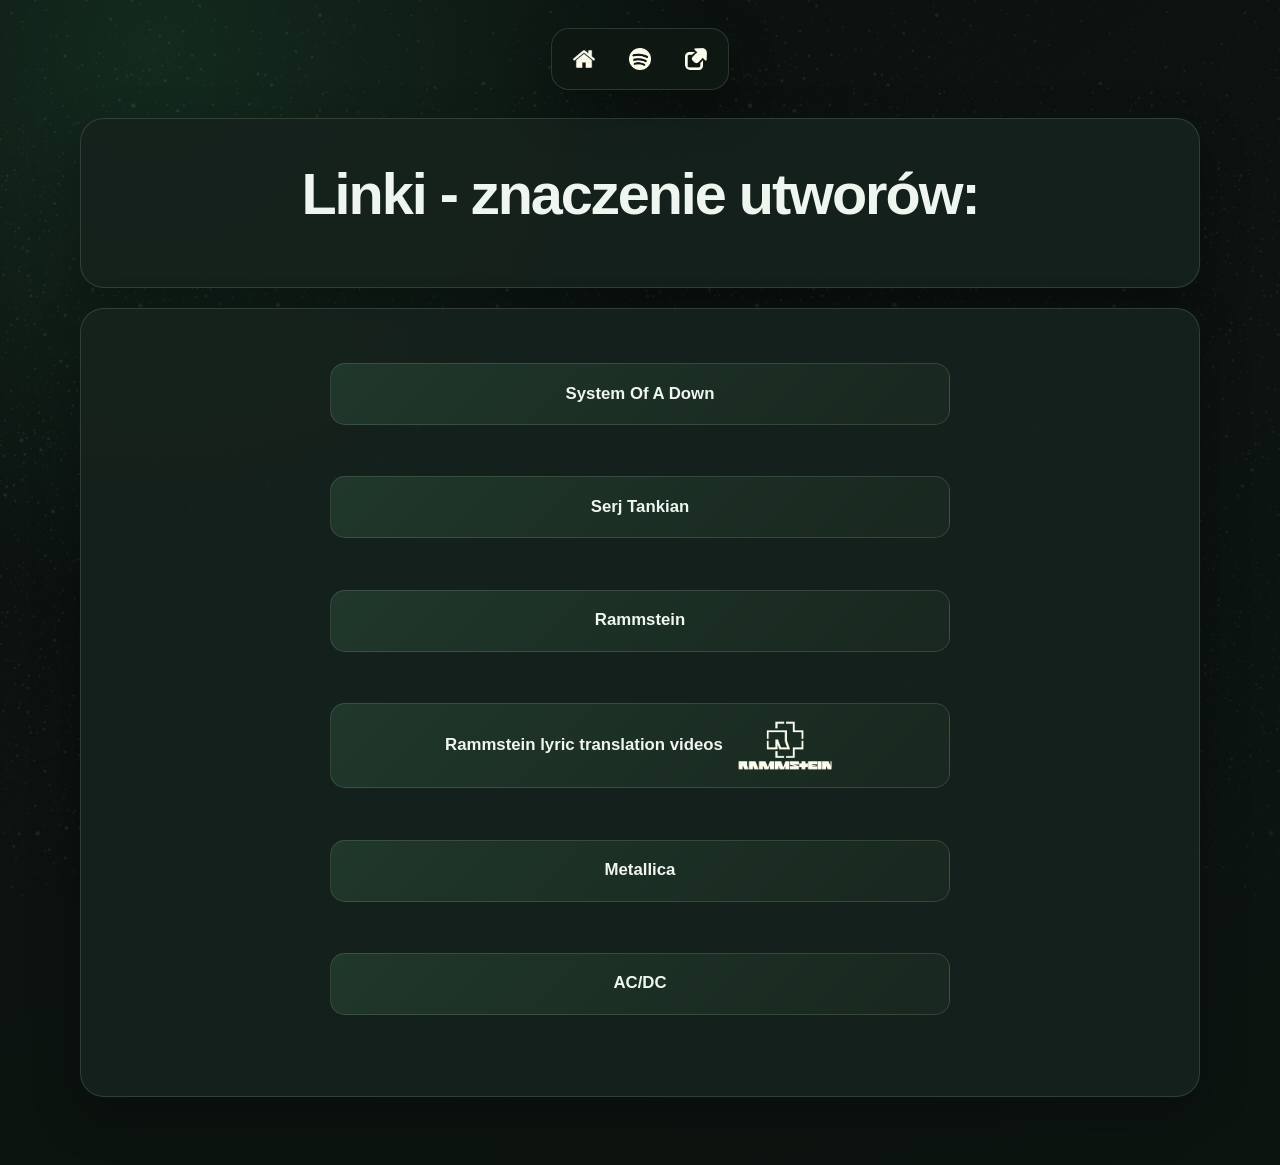
<file: znaczenieUtworow.html>
<!DOCTYPE html>
<html lang="pl">

<head>
  <meta charset="UTF-8">
  <title>Linki - znaczenie utworów</title>
  <link rel="stylesheet" href="style.css">
  <link rel="icon" type="image/png" href="mojaStronaLogo.png">

</head>

<body class="stronaZnaczeniaUtworow">

  <div class="nawigacja">
    <a href="index.html"><img src="houseIcon.png" alt="home"></a>
    <a href="analyzeSpotifyData.html"><img src="spotifyIcon.png" alt="spotifyIcon"></a>
    <a href="linki.html"><img src="hyperlinkIcon.png" alt="links"></a>
  </div>

  <div class="blok">
    <h1>Linki - znaczenie utworów:</h1>
  </div>
  <div class="blok">
    <a class="button" href="https://songmeanings.com/artist/view/songs/287/">System Of A Down</a><br>
    <a class="button" href="https://songmeanings.com/artist/view/songs/137438975626/">Serj Tankian</a><br>
    <a class="button" href="https://songmeanings.com/artist/view/songs/349/">Rammstein</a><br>
    <a class="button" href="RammsteinSongTranslations.html">Rammstein lyric translation videos<img class="rammsteinLogo"
        src="RammsteinLogo.png" alt="Rammstein"></a>
    <br>
    <a class="button" href="https://songmeanings.com/artist/view/songs/500/">Metallica</a><br>
    <a class="button" href="https://songmeanings.com/artist/view/songs/420/">AC/DC</a><br>
  </div>


</body>

</html>
</file>
<file: style.css>
/* A unified, responsive visual system for the supplied music site. */

:root {
    color-scheme: dark;
    --page: #101713;
    --surface: rgba(22, 34, 29, 0.92);
    --surface-raised: #1c2a23;
    --surface-hover: #26382f;
    --line: rgba(205, 231, 211, 0.15);
    --text: #eff5ef;
    --muted: #b1c1b5;
    --accent: #9be3b0;
    --accent-strong: #43b977;
    --shadow: 0 18px 48px rgba(0, 0, 0, 0.28);
}

* {
    box-sizing: border-box;
}

html {
    min-height: 100%;
    scroll-behavior: smooth;
}

body {
    min-height: 100vh;
    margin: 0;
    padding: 28px clamp(16px, 4vw, 56px) 48px;
    background:
        radial-gradient(ellipse at 12% 4%, rgba(54, 142, 91, 0.2), transparent 35rem),
        linear-gradient(145deg, rgba(11, 17, 14, 0.9), rgba(12, 20, 16, 0.96)),
        url("background.jpg") center / cover fixed,
        var(--page);
    color: var(--text);
    font: 17px/1.6 Inter, "Segoe UI", Arial, sans-serif;
}

body>*:not(.nawigacja),
.blok,
.blok>* {
    text-align: center;
}

.nawigacja {
    position: sticky;
    z-index: 10;
    top: 14px;
    display: flex;
    width: fit-content;
    max-width: 100%;
    align-items: center;
    justify-content: center;
    gap: 8px;
    margin: 0 auto 28px;
    padding: 8px;
    border: 1px solid var(--line);
    border-radius: 18px;
    background: rgba(15, 24, 19, 0.88);
    box-shadow: var(--shadow);
    backdrop-filter: blur(16px);
}

img {
    width: 1.5em;
    height: 1.5em;
    padding: 2px;
    border-radius: 7px;
    object-fit: contain;
    vertical-align: middle;
}

.nawigacja a {
    display: grid;
    width: 48px;
    height: 44px;
    place-items: center;
    border: 1px solid transparent;
    border-radius: 12px;
    transition: background 160ms ease, border-color 160ms ease, transform 160ms ease;
}

.nawigacja img {
    width: 26px;
    height: 26px;
    background: transparent;
}

.nawigacja a:hover,
.nawigacja a:focus-visible {
    transform: translateY(-2px);
    border-color: var(--line);
    background: var(--surface-hover);
}

.blok {
    width: min(100%, 1120px);
    margin: 0 auto 20px;
    padding: clamp(22px, 4vw, 42px);
    border: 1px solid var(--line);
    border-radius: 24px;
    background: var(--surface);
    box-shadow: var(--shadow);
    text-align: center;
}

h1,
h2 {
    margin: 0 0 18px;
    color: var(--text);
    line-height: 1.15;
    letter-spacing: -0.035em;
}

h1 {
    font-size: clamp(2rem, 5vw, 3.6rem);
}

h2 {
    font-size: clamp(1.45rem, 3vw, 2rem);
}

p {
    margin: 0 auto;
    max-width: 58ch;
    color: var(--muted);
}

a {
    color: var(--accent);
}

a.button {
    display: flex;
    width: min(100%, 620px);
    min-height: 62px;
    align-items: center;
    justify-content: center;
    gap: 12px;
    margin: 12px auto;
    padding: 14px 22px;
    border: 1px solid var(--line);
    border-radius: 15px;
    background: linear-gradient(135deg, #20372b, #18271f);
    color: var(--text);
    font-size: 1.05rem;
    font-weight: 650;
    line-height: 1.35;
    text-decoration: none;
    transition: background 160ms ease, border-color 160ms ease, transform 160ms ease, box-shadow 160ms ease;
}

a.button:hover,
a.button:focus-visible {
    transform: translateY(-2px);
    border-color: rgba(155, 227, 176, 0.55);
    background: linear-gradient(135deg, #2c4a38, #1e3327);
    box-shadow: 0 10px 26px rgba(0, 0, 0, 0.2);
}

body.stronaGlowna {
    display: flex;
    flex-direction: column;
    justify-content: center;
}

body.stronaGlowna>.blok:first-child {
    padding-top: clamp(32px, 8vh, 80px);
    padding-bottom: clamp(26px, 6vh, 58px);
}

body.stronaGlowna>.blok:first-child h1 img {
    width: 0.85em;
    height: 0.85em;
}

body.stronaGlowna #indexNav {
    display: grid;
    min-height: 0;
    grid-template-columns: repeat(auto-fit, minmax(min(100%, 240px), 1fr));
    align-content: center;
    align-items: stretch;
    gap: 12px;
}

body.stronaGlowna #indexNav a.button {
    width: 100%;
    min-height: 108px;
    margin: 0;
    flex-direction: column;
    font-size: 1.08rem;
}

body.stronaGlowna #indexNav a.button img {
    width: 32px;
    height: 32px;
}

li {
    margin-bottom: 8px;
    list-style-type: square;
    color: var(--accent);
    text-align: left;
}

.blok ul {
    width: min(100%, 820px);
    margin: 0 auto;
    padding-left: 24px;
}

button.copy,
button.hyperlink {
    display: flex;
    width: 100%;
    min-height: 52px;
    align-items: center;
    justify-content: flex-start;
    gap: 12px;
    margin: 0 0 8px;
    padding: 12px 16px;
    border: 1px solid var(--line);
    border-radius: 13px;
    color: var(--text);
    font: inherit;
    line-height: 1.4;
    text-align: left;
    cursor: pointer;
    transition: background 160ms ease, border-color 160ms ease, transform 160ms ease;
}

button.copy {
    background: #1b2a22;
}

button.hyperlink {
    background: #1a2520;
}

button.copy:hover,
button.hyperlink:hover,
button.copy:focus-visible,
button.hyperlink:focus-visible {
    transform: translateX(2px);
    border-color: rgba(155, 227, 176, 0.48);
    background: var(--surface-hover);
}

button.copy img {
    width: 26px;
    height: 26px;
    flex: 0 0 auto;
}

.btn-text {
    display: flex;
    flex-direction: column;
    gap: 3px;
    min-width: 0;
    line-height: 1.35;
    overflow-wrap: anywhere;
}

.btn-text span {
    color: var(--muted);
    font-size: 0.88em;
}

.seperate {
    width: min(100%, 1120px);
    height: 1px;
    margin: 24px auto;
    background: linear-gradient(90deg, transparent, var(--line), transparent);
}

table {
    width: 100%;
    margin: 0 auto;
    border: 0;
    border-collapse: separate;
    border-spacing: 0 9px;
    text-align: left;
}

thead td,
table>tr:first-child>td {
    background: #243b2e;
    color: var(--accent);
    font-weight: 700;
}

td {
    padding: 14px 16px;
    border: 1px solid var(--line);
    background: rgba(25, 40, 32, 0.88);
    color: var(--muted);
    vertical-align: top;
}

tr td:first-child {
    border-radius: 13px 0 0 13px;
}

tr td:last-child {
    border-radius: 0 13px 13px 0;
}

td a {
    font-weight: 650;
    text-decoration-color: rgba(155, 227, 176, 0.45);
    text-underline-offset: 3px;
}

td a:hover {
    color: #c7f4d2;
}

.rammsteinLogo {
    width: 100px;
    height: auto;
}

#toast {
    position: fixed;
    z-index: 9999;
    bottom: 24px;
    left: 50%;
    padding: 11px 18px;
    transform: translate(-50%, 10px);
    border: 1px solid var(--line);
    border-radius: 12px;
    background: #21372a;
    color: var(--text);
    box-shadow: var(--shadow);
    opacity: 0;
    pointer-events: none;
    transition: opacity 180ms ease, transform 180ms ease;
}

#toast.show {
    transform: translate(-50%, 0);
    opacity: 1;
}

:focus-visible {
    outline: 3px solid var(--accent);
    outline-offset: 3px;
}

@media (max-width: 680px) {
    body {
        padding: 14px 12px 32px;
        background-attachment: scroll;
    }

    .nawigacja {
        top: 8px;
        margin-bottom: 18px;
    }

    .blok {
        padding: 22px 16px;
        border-radius: 18px;
    }

    .blok table {
        display: block;
        overflow-x: auto;
        white-space: normal;
    }

    .blok table td {
        min-width: 150px;
        padding: 11px;
        font-size: 0.92rem;
    }

    .blok table td:last-child {
        min-width: 240px;
    }

    body.stronaGlowna #indexNav {
        grid-template-columns: 1fr;
    }

    button.copy,
    button.hyperlink {
        padding: 11px 12px;
        font-size: 0.94rem;
    }
}

@media (prefers-reduced-motion: reduce) {

    *,
    *::before,
    *::after {
        scroll-behavior: auto !important;
        transition-duration: 0.01ms !important;
    }
}
</file>
